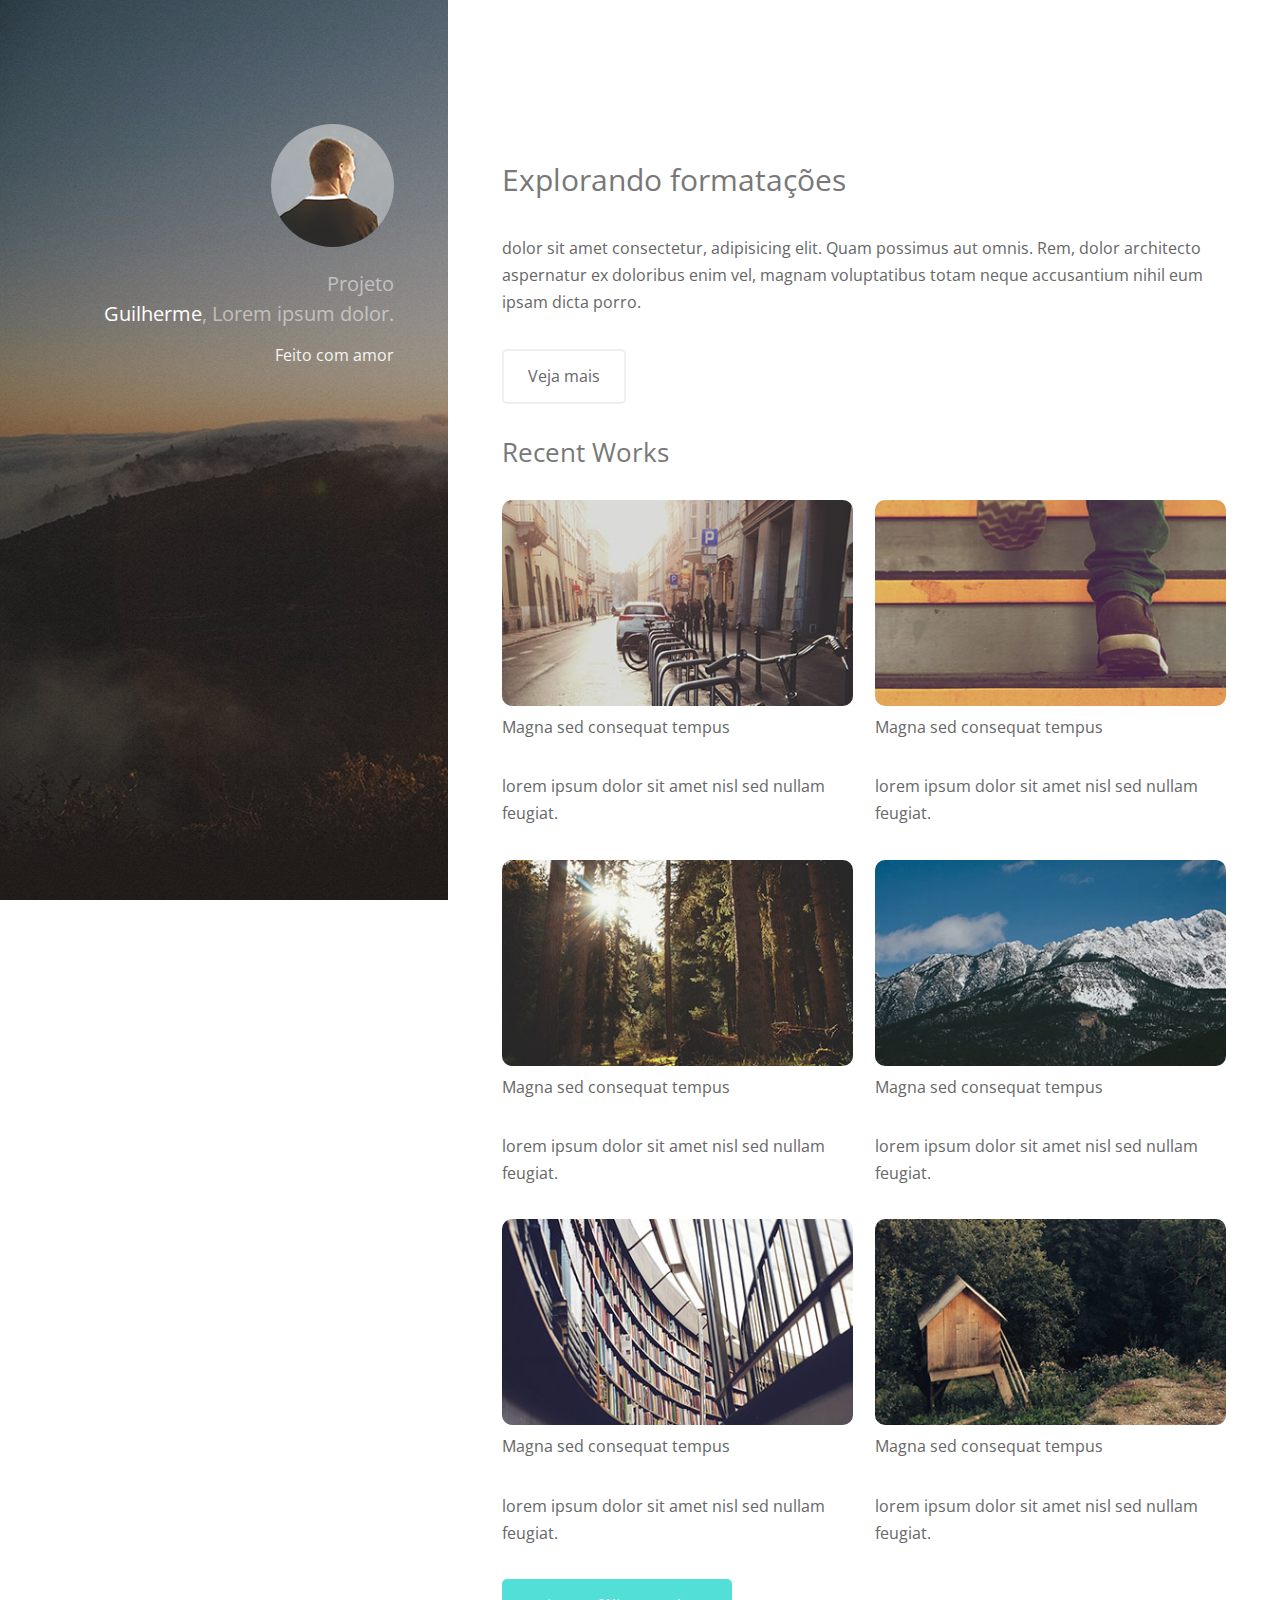
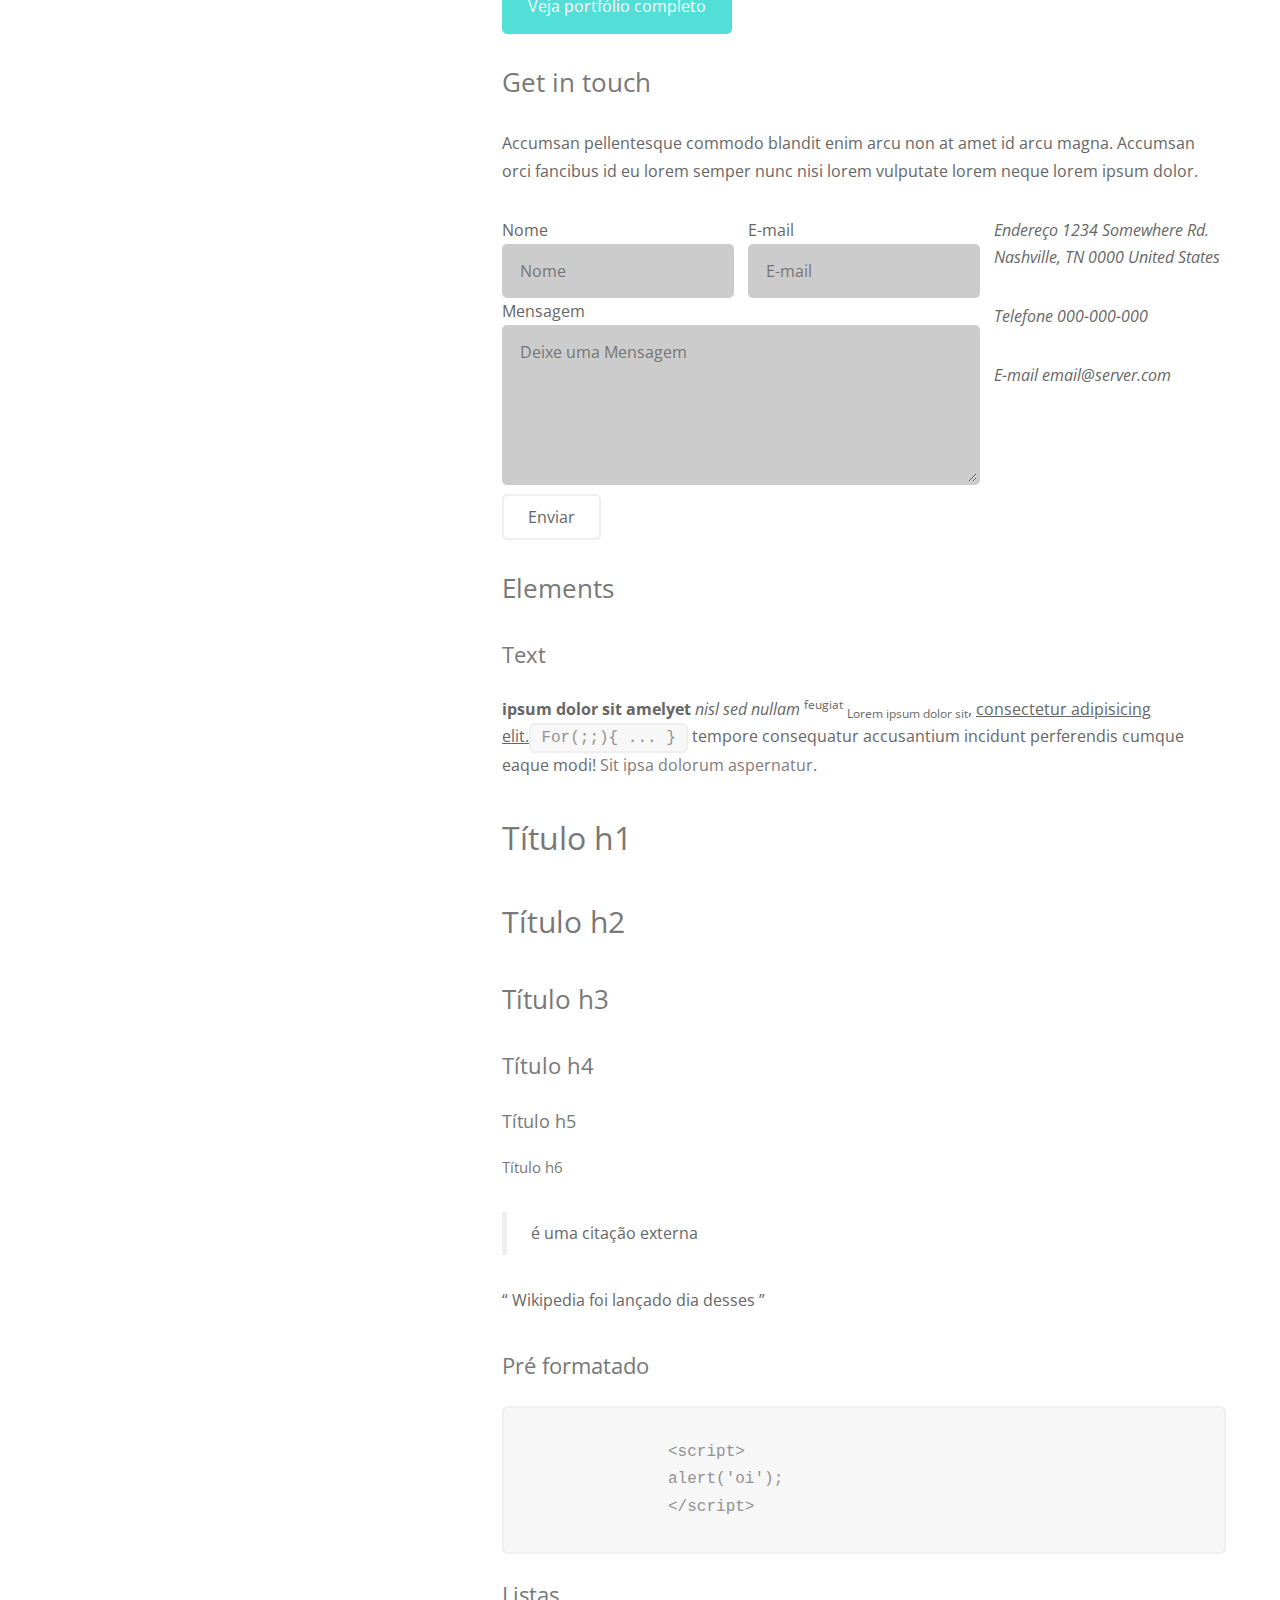
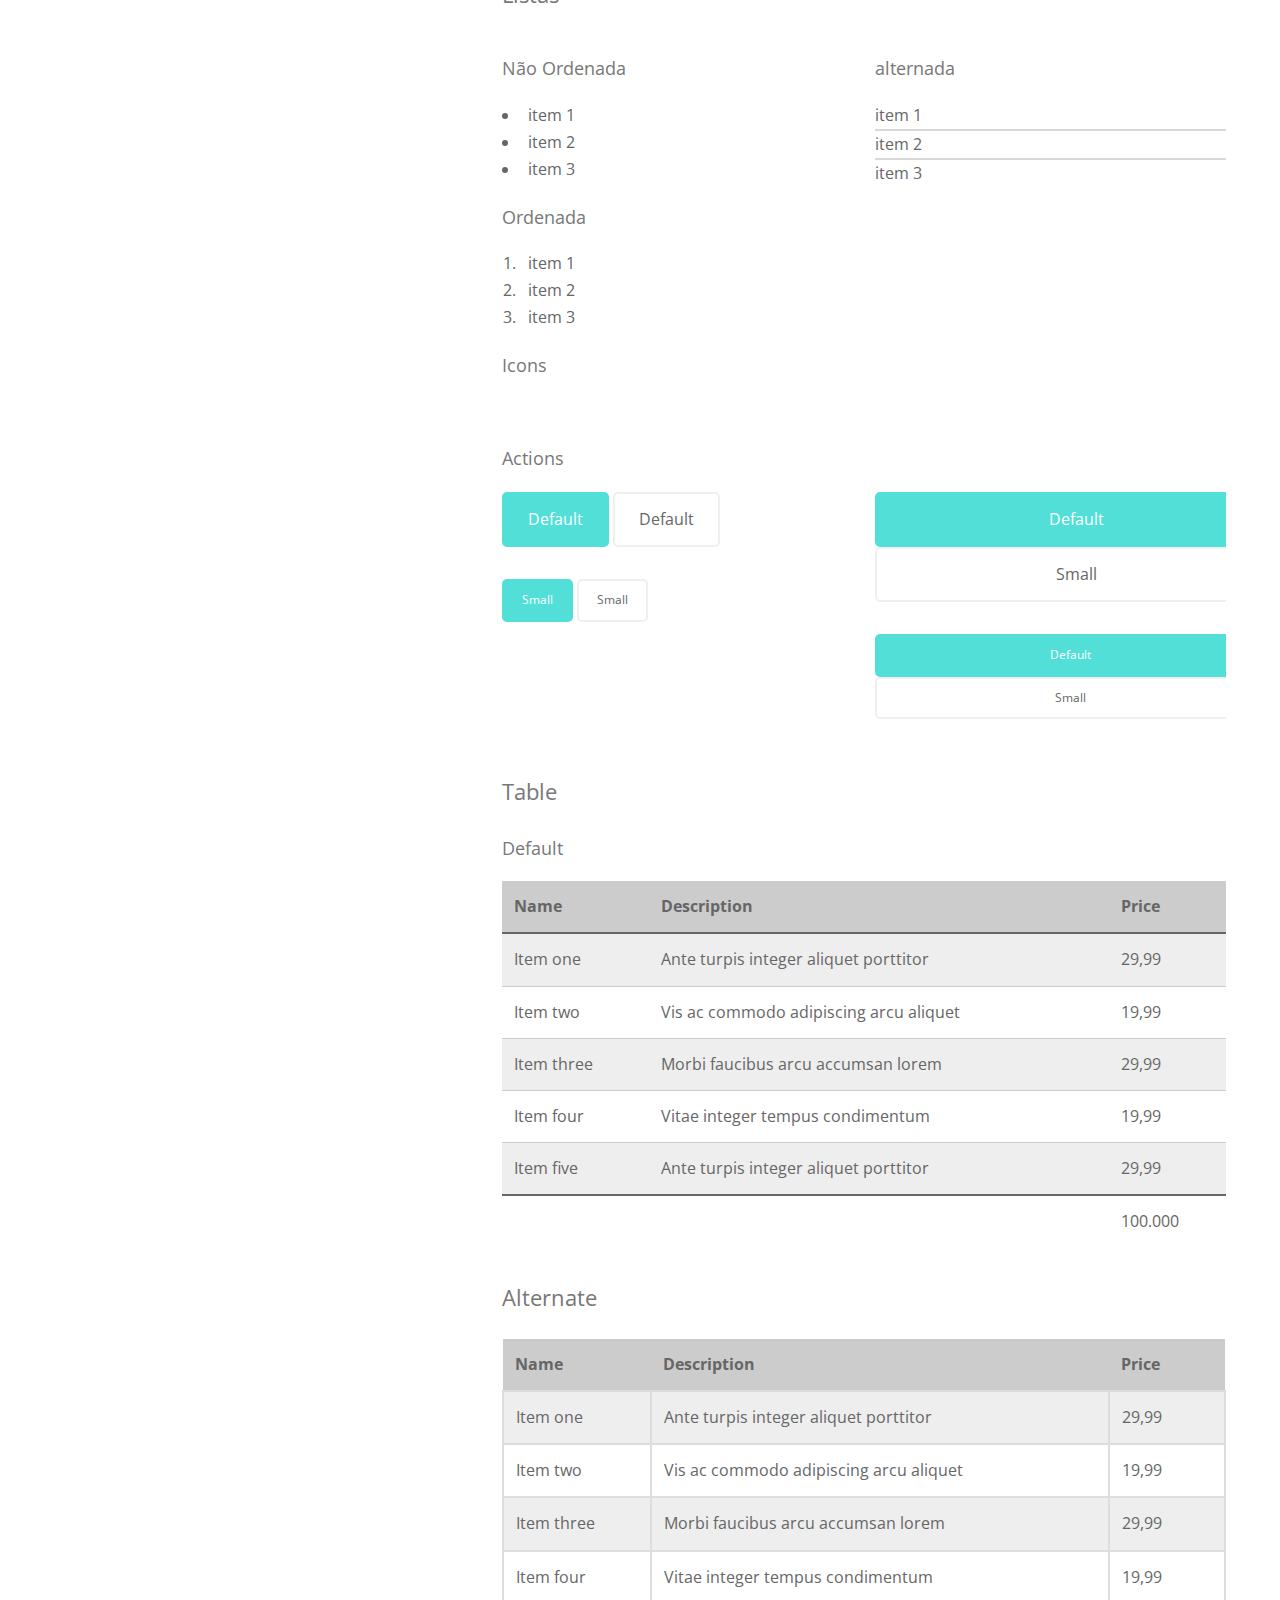
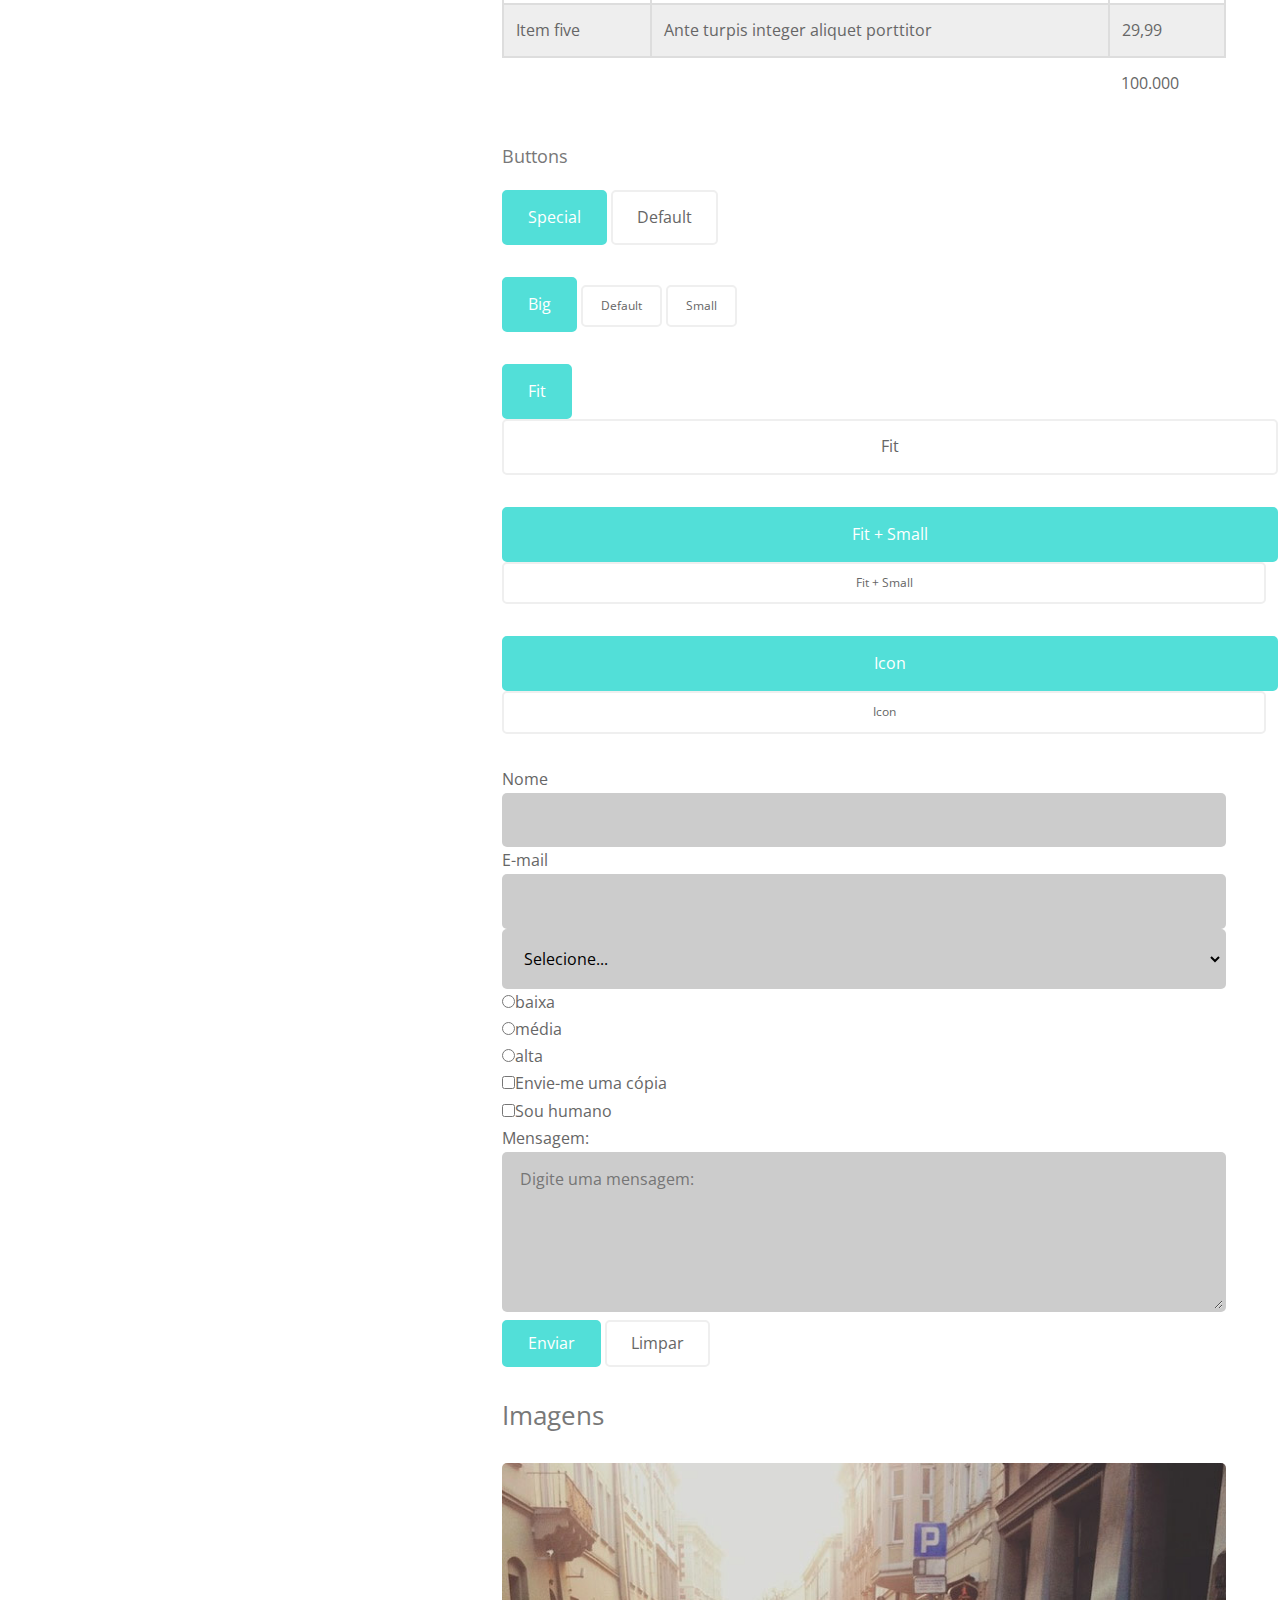
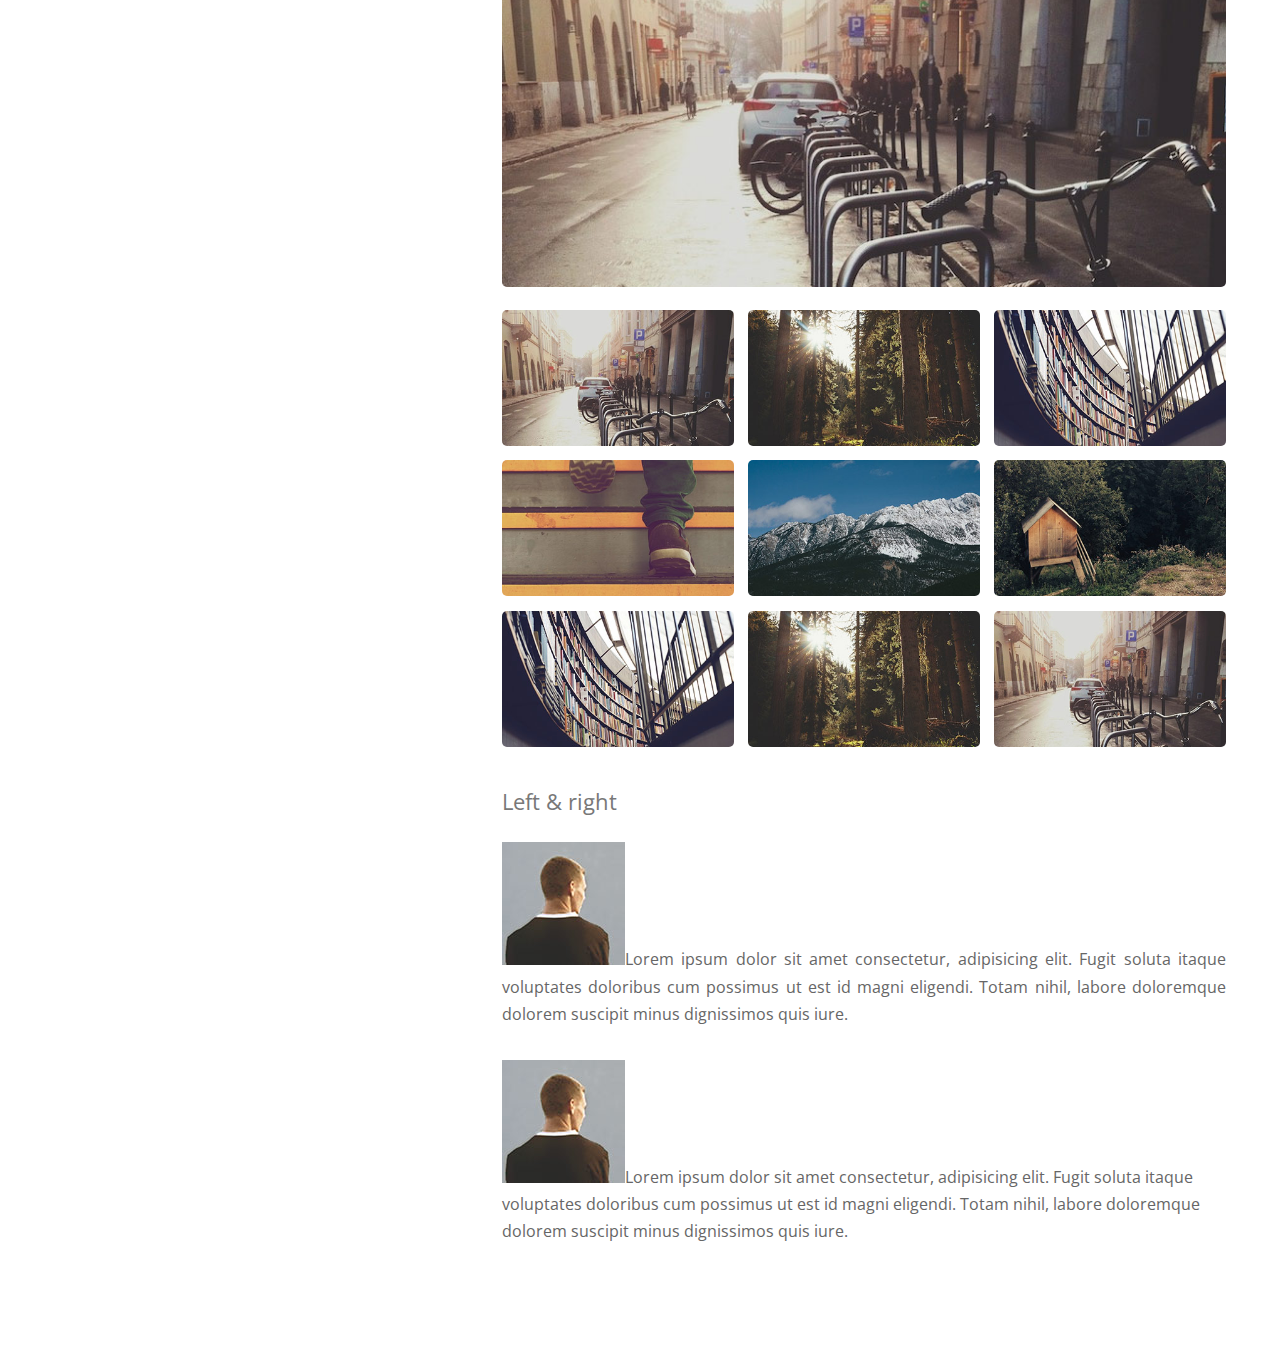
<file: index.html>
<!DOCTYPE html>
<html lang="en">
<head>
    <meta charset="UTF-8">
    <meta http-equiv="X-UA-Compatible" content="IE=edge">
    <meta name="viewport" content="width=device-width, initial-scale=1.0">
    <link rel="stylesheet" href="css/estilo.css">
    <link rel="stylesheet" href="css/normalize.css">
    <link rel="stylesheet" href="https://use.fontawesome.com/releases/v5.15.4/css/all.css"
          integrity="sha384-DyZ88mC6Up2uqS4h/KRgHuoeGwBcD4Ng9SiP4dIRy0EXTlnuz47vAwmeGwVChigm" crossorigin="anonymous">
    <link href="https://fonts.googleapis.com/css2?family=Open+Sans:wght@300&display=swap" rel="stylesheet">
    <title>Document</title>
</head>
<body>
<header class="main-header">
    <a class="main-header-link imagem-link" href="index.html"><img src="../imagens/avatar.jpg" alt="Home"></a>
    <h1 class="main-header-title">Projeto<br><strong>Guilherme</strong>, Lorem ipsum dolor. <br></h1>
    <p class="subtext-side-header">Feito com <a class="main-header-link" href="">amor</a></p>
</header>

<main class="main-content">
    <section class="main-content-section">
        <h2 class="main">Explorando formatações</h2>
        <p>dolor sit amet consectetur, adipisicing elit. Quam possimus aut omnis. Rem, dolor architecto aspernatur ex
            doloribus enim vel, magnam voluptatibus totam neque accusantium nihil eum ipsam dicta porro.</p>
        <a href="#" title="Veja mais" class="btn-default btn-default-stroke btn-default-big">Veja mais</a>
    </section>

    <section class="main-content-section">
        <h3>Recent Works</h3>
        <div class="row">
            <div class="col-2">
                <article class="recent-works-card">
                    <a class="imagem-link" href="../imagens/fulls/01.jpg">
                        <img src="../imagens/thumbs/01.jpg" alt="descrição">
                    </a>
                    <p class="recent-works-card-title">Magna sed consequat tempus</p>
                    <p>lorem ipsum dolor sit amet nisl sed nullam feugiat.</p>
                </article>

                <article class="recent-works-card">
                    <a class="imagem-link" href="../imagens/fulls/02.jpg">
                        <img src="../imagens/thumbs/02.jpg" alt="descrição">
                    </a>
                    <p class="recent-works-card-title">Magna sed consequat tempus</p>
                    <p>lorem ipsum dolor sit amet nisl sed nullam feugiat.</p>
                </article>

                <article class="recent-works-card">
                    <a class="imagem-link" href="../imagens/fulls/03.jpg">
                        <img src="../imagens/thumbs/03.jpg" alt="descrição">
                    </a>
                    <p class="recent-works-card-title">Magna sed consequat tempus</p>
                    <p>lorem ipsum dolor sit amet nisl sed nullam feugiat.</p>
                </article>
            </div>

            <div class="col-2">
                <article class="recent-works-card">
                    <a class="imagem-link" href="../imagens/fulls/04.jpg">
                        <img src="../imagens/thumbs/04.jpg" alt="descrição">
                    </a>
                    <p class="recent-works-card-title">Magna sed consequat tempus</p>
                    <p>lorem ipsum dolor sit amet nisl sed nullam feugiat.</p>
                </article>

                <article class="recent-works-card">
                    <a class="imagem-link" href="../imagens/fulls/05.jpg">
                        <img src="../imagens/thumbs/05.jpg" alt="descrição">
                    </a>
                    <p class="recent-works-card-title">Magna sed consequat tempus</p>
                    <p>lorem ipsum dolor sit amet nisl sed nullam feugiat.</p>
                </article>

                <article class="recent-works-card">
                    <a class="imagem-link" href="../imagens/fulls/06.jpg">
                        <img src="../imagens/thumbs/06.jpg" alt="descrição">
                    </a>
                    <p class="recent-works-card-title">Magna sed consequat tempus</p>
                    <p>lorem ipsum dolor sit amet nisl sed nullam feugiat.</p>
                </article>
            </div>
        </div>
        <a href="#" title="Veja portfólio completo" class="btn btn-default">Veja portfólio completo</a>
    </section>

    <section class="main-content-section">
        <h3>Get in touch</h3>
        <p>Accumsan pellentesque commodo blandit enim arcu non at amet id arcu magna. Accumsan orci fancibus id eu lorem
            semper nunc nisi lorem vulputate lorem neque lorem ipsum dolor.</p>
        <div class="row">
            <div class="col-2-3">
                <form action="#" method="post">
                    <div class="row">
                        <div class="col-2">
                            <label for="nome">Nome</label>
                            <input placeholder="Nome" type="text" name="nome" id="nome">
                        </div>
                        <div class="col-2">
                            <label for="email">E-mail</label>
                            <input placeholder="E-mail" type="email" name="email" id="email">
                        </div>
                    </div>
                    <label for="mensagem">Mensagem</label>
                    <textarea placeholder="Deixe uma Mensagem" name="mensagem" id="mensagem"></textarea>
                    <input class="btn-default btn-default-stroke btn-default-big" type="submit" value="Enviar">
                </form>
            </div>
            <div class="col-1-3">
                <address>
                    <p>
                        <i class="fa fa-map-marked"></i> <span>Endereço</span>
                        1234 Somewhere Rd. Nashville, TN 0000 United States
                    </p>
                    <p>
                        <i class="fa fa-phone"></i><span>Telefone</span>
                        000-000-000
                    </p>
                    <p>
                        <i class="fa fa-envelope"></i><span>E-mail</span>
                        email@server.com
                    </p>
                </address>
            </div>
        </div>
    </section>

    <section class="main-content-section">
        <h3>Elements</h3>
        <h4>Text</h4>
        <p>
            <b>ipsum dolor</b> <strong>sit amelyet</strong> <i> nisl sed </i> <em>nullam</em> <sup>feugiat</sup> <sub>
            Lorem ipsum dolor sit</sub>, <u>consectetur adipisicing elit.</u><code>For(;;){ ... }</code> tempore
            consequatur accusantium incidunt perferendis cumque eaque modi!<a href="#"> Sit ipsa dolorum aspernatur</a>.
        </p>

        <h1>Título h1</h1>
        <h2>Título h2</h2>
        <h3>Título h3</h3>
        <h4>Título h4</h4>
        <h5>Título h5</h5>
        <h6>Título h6</h6>

        <blockquote cite="http://en.wikipedia.org/">
            <p>é uma citação externa</p>
        </blockquote>

        <p>
            <q cite="http://en.wikipedia.org">
                Wikipedia foi lançado dia desses
            </q>
        </p>

        <h4>Pré formatado</h4>

        <pre><code>
                &lt;script&gt;
                alert('oi');
                &lt;/script&gt;
            </code></pre>

        <h4>Listas</h4>
        <div class="row">
            <div class="col-2">
                <h5>Não Ordenada</h5>
                <ul>
                    <li>item 1</li>
                    <li>item 2</li>
                    <li>item 3</li>
                </ul>

                <h5>Ordenada</h5>
                <ol>
                    <li>item 1</li>
                    <li>item 2</li>
                    <li>item 3</li>
                </ol>
            </div>

            <div class="col-2">
                <h5>alternada</h5>
                <ul class="ul-alternate">
                    <li>item 1</li>
                    <li>item 2</li>
                    <li>item 3</li>
                </ul>
            </div>
        </div>

        <h5>Icons</h5>
        <ul class="ul-icons">
            <li>
                <span class="hidden">Twitter</span><i class="fab fa-twitter"></i>
            </li>
            <li>
                <span class="hidden">Facebook</span><i class="fab fa-facebook"></i>
            </li>
            <li>
                <span class="hidden">Instagram</span><i class="fab fa-instagram"></i>
            </li>
            <li>
                <span class="hidden">GitHub</span><i class="fab fa-github"></i>
            </li>
            <li>
                <span class="hidden">Reddit</span><i class="fab fa-reddit"></i>
            </li>
            <li>
                <span class="hidden">Tumblr</span><i class="fab fa-tumblr"></i>
            </li>
        </ul>

        <h5>Actions</h5>
        <div class="row">
            <div class="col-2">
                <p>
                    <a href="#" class="btn-default">Default</a>
                    <a href="#" class="btn-default btn-default-stroke">Default</a>
                </p>
                <p>
                    <a href="#" class="btn-default btn-default-small">Small</a>
                    <a href="#" class="btn-default btn-default-small btn-default-stroke">Small</a>
                </p>
            </div>
            <div class="col-2">
                <p>
                    <a href="#" class="btn-default btn-default-full">Default</a>
                    <a href="#" class="btn-default btn-default-full btn-default-stroke">Small</a>
                </p>
                <p>
                    <a href="#" class="btn-default btn-default-full btn-default-small">Default</a>
                    <a href="#" class="btn-default btn-default-full btn-default-small btn-default-stroke">Small</a>
                </p>
            </div>
        </div><!-- ROW -->

        <h4>Table</h4>
        <h5>Default</h5>

        <table class="table">
            <thead>
            <tr>
                <th>Name</th>
                <th>Description</th>
                <th>Price</th>
            </tr>
            </thead>

            <tfoot>
            <tr>
                <td colspan="2"></td>
                <td>100.000</td>
            </tr>
            </tfoot>

            <tbody>
            <tr>
                <td>Item one</td>
                <td>Ante turpis integer aliquet porttitor</td>
                <td>29,99</td>
            </tr>
            <tr>
                <td>Item two</td>
                <td>Vis ac commodo adipiscing arcu aliquet</td>
                <td>19,99</td>
            </tr>
            <tr>
                <td>Item three</td>
                <td>Morbi faucibus arcu accumsan lorem</td>
                <td>29,99</td>
            </tr>
            <tr>
                <td>Item four</td>
                <td>Vitae integer tempus condimentum</td>
                <td>19,99</td>
            </tr>
            <tr>
                <td>Item five</td>
                <td>Ante turpis integer aliquet porttitor</td>
                <td>29,99</td>
            </tr>
            </tbody>
        </table>

        <table class="table table-alternate">
            <h4>Alternate</h4>
            <thead>
            <tr>
                <th>Name</th>
                <th>Description</th>
                <th>Price</th>
            </tr>
            </thead>

            <tfoot>
            <tr>
                <td colspan="2"></td>
                <td>100.000</td>
            </tr>
            </tfoot>

            <tbody>
            <tr>
                <td>Item one</td>
                <td>Ante turpis integer aliquet porttitor</td>
                <td>29,99</td>
            </tr>
            <tr>
                <td>Item two</td>
                <td>Vis ac commodo adipiscing arcu aliquet</td>
                <td>19,99</td>
            </tr>
            <tr>
                <td>Item three</td>
                <td>Morbi faucibus arcu accumsan lorem</td>
                <td>29,99</td>
            </tr>
            <tr>
                <td>Item four</td>
                <td>Vitae integer tempus condimentum</td>
                <td>19,99</td>
            </tr>
            <tr>
                <td>Item five</td>
                <td>Ante turpis integer aliquet porttitor</td>
                <td>29,99</td>
            </tr>
            </tbody>
        </table>

        <h5>Buttons</h5>
        <p>
            <btn class="btn-default btn-default-special">Special</btn>
            <btn class="btn-default btn-default-stroke">Default</btn>
        </p>
        <p>
            <btn class="btn-default btn-default-big">Big</btn>
            <btn class="btn-default btn-default-small btn-default-stroke">Default</btn>
            <btn class="btn-default btn-default-small btn-default-stroke">Small</btn>
        </p>
        <p>
            <btn class="btn-default btn-full">Fit</btn>
            <btn class="btn-default btn-default-full btn-default-stroke">Fit</btn>
        </p>
        <p>
            <btn class="btn-default btn-default-full btn-small">Fit + Small</btn>
            <btn class="btn-default btn-default-full btn-default-small btn-default-stroke">Fit + Small</btn>
        </p>
        <p>
            <btn class="btn-default btn-default-full btn-small"><i class="fa fa-download"></i> Icon</btn>
            <btn class="btn-default btn-default-full btn-default-small btn-default-stroke"><i
                    class="fa fa-download"></i> Icon
            </btn>
        </p>
        <form action="#" method="post">
            <label for="name">Nome</label>
            <input type="text" name="name" id="name">
            <label for="email">E-mail</label>
            <input type="email"
                   name="email"
                   id="email2">
            <select>
                <option value="0">Selecione...</option>
                <option value="1">HTML</option>
                <option value="2">CSS</option>
                <option value="3">javascript</option>
            </select>
            <label>
                <input type="radio" value="baixa" name="prioridade">baixa</label>
            <label>
                <input type="radio" value="media" name="prioridade">média</label>
            <label>
                <input type="radio" value="alta" name="prioridade">alta</label>
            <label>
                <input type="checkbox" name="copy" value="1">Envie-me uma cópia</label>
            <label>
                <input type="checkbox" name="human" value="1">Sou humano</label>
            <label>Mensagem:</label>
            <textarea placeholder="Digite uma mensagem:" id="mesg"></textarea>
            <input type="submit" class="btn-default btn-default-big" value="Enviar"></input>
            <input type="reset" class="btn-default btn-default-stroke btn-default-big" value="Limpar"></input>
        </form>
    </section>

    <section class="main-content-section">
        <h3>Imagens</h3>
        <div class="gallery-img">
            <img src="../imagens/fulls/01.jpg" alt=""/>
        </div>
        <div class="gallery-thumb row">
            <img class="col-1-3" src="../imagens/thumbs/01.jpg" alt=""/>
            <img class="col-1-3" src="../imagens/thumbs/02.jpg" alt=""/>
            <img class="col-1-3" src="../imagens/thumbs/03.jpg" alt=""/>
            <img class="col-1-3" src="../imagens/thumbs/04.jpg" alt=""/>
            <img class="col-1-3" src="../imagens/thumbs/05.jpg" alt=""/>
            <img class="col-1-3" src="../imagens/thumbs/06.jpg" alt=""/>
            <img class="col-1-3" src="../imagens/thumbs/03.jpg" alt=""/>
            <img class="col-1-3" src="../imagens/thumbs/02.jpg" alt=""/>
            <img class="col-1-3" src="../imagens/thumbs/01.jpg" alt=""/>
        </div>
        <h4>Left & right</h4>
        <div class="left&right">
            <p class="left">
                <img class="img-left" src="../imagens/avatar.jpg" alt="">Lorem ipsum dolor sit amet consectetur,
                adipisicing
                elit. Fugit soluta itaque voluptates doloribus cum possimus ut est id magni eligendi. Totam nihil,
                labore
                doloremque dolorem suscipit minus dignissimos quis iure.
            </p>
            <p class="right">
                <img class="img-right" src="../imagens/avatar.jpg" alt="">Lorem ipsum dolor sit amet consectetur,
                adipisicing elit. Fugit soluta itaque voluptates doloribus cum possimus ut est id magni eligendi. Totam
                nihil, labore doloremque dolorem suscipit minus dignissimos quis iure.
            </p>
        </div>
    </section>
</main>

<footer class="main-footer">
    <ul class="ul-icons">
        <li>
            <a href="#" class="icon-link">
                <span class="hidden">Facebook</span>
                <i class="fab fa-twitter"></i>
            </a>
        </li>
        <li>
            <a href="#" class="icon-link">
                <span class="hidden">GitHub</span>
                <i class="fab fa-github"></i>
            </a>
        </li>
        <li>
            <a href="#" class="icon-link">
                <span class="hidden">Instagram</span>
                <i class="fab fa-instagram"></i>
            </a>
        </li>
        <li>
            <a href="#" class="icon-link">
                <span class="hidden">Email</span>
                <i class="fa fa-envelope"></i>
            </a>
        </li>
    </ul>
</footer>
</body>
</html>
</file>
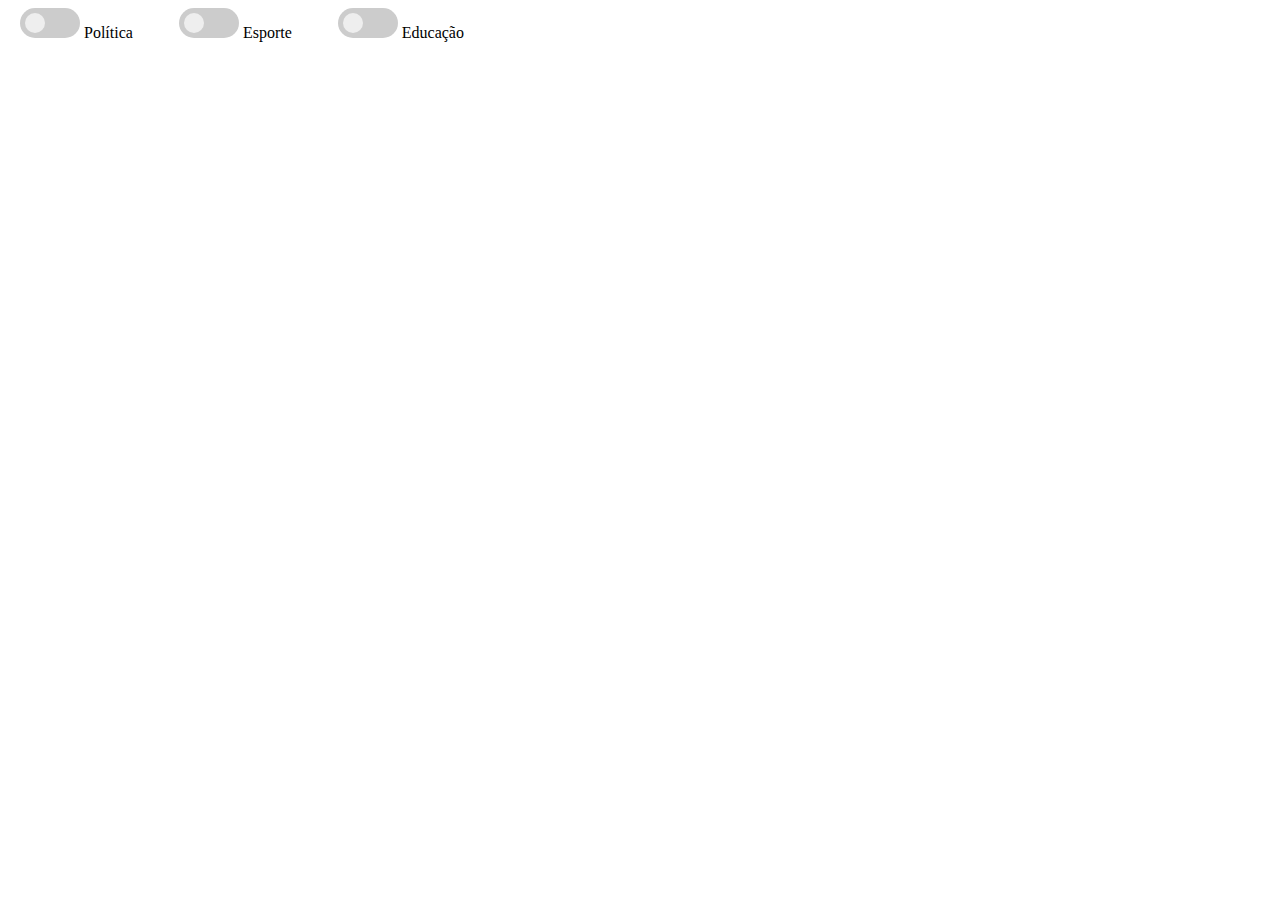
<file: desafio_check.html>
<!DOCTYPE html>
<html lang="en">
<head>
    <meta charset="UTF-8">
    <meta http-equiv="X-UA-Compatible" content="IE=edge">
    <meta name="viewport" content="width=device-width, initial-scale=1.0">
    <title>Document</title>

    <style>

        label{
            margin-right: 30px;
        }

        label span{
            background: #ccc;
            border-radius: 15px;
            width: 60px;
            height: 30px;
            display: inline-block;
            
        }

        label span:before{
            content: '';
            display: block;
            background: #eee;
            width: 20px;
            height: 20px;
            margin: 5px;
            border-radius: 50px;
            transition: all 0.2s ease-in-out;
        }

        label input:checked + span:before{
            transform: translateX(30px);
            background: red;
        }

        label input:focus + span{
            box-shadow: 0 0 0 1px red;
        }

        input{
            opacity: 0;
            overflow: hidden;
            width: 1px;
            height: 1px;
        }
    </style>

</head>

<body>

    <label>
        <input type="checkbox">
        <span tabindex="1"></span>
        Política
    </label>

    <label>
        <input type="checkbox">
        <span tabindex="2"></span>
        Esporte
    </label>

    <label>
        <input type="checkbox">
        <span tabindex="3"></span>
        Educação
    </label>

</body>
</html>
</file>
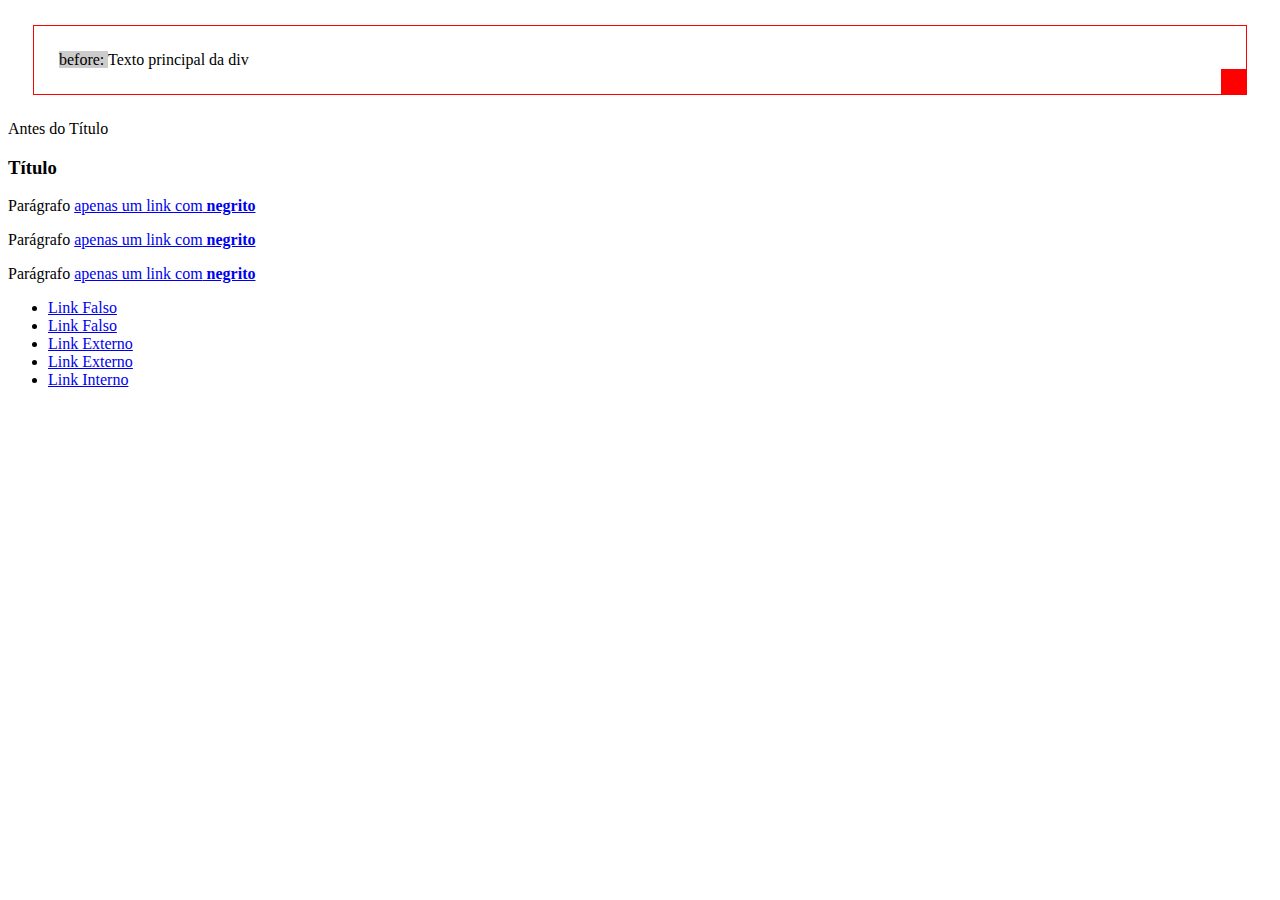
<file: praticas/content.html>
<!DOCTYPE html>
<html lang="en">
<head>
    <meta charset="UTF-8">
    <meta http-equiv="X-UA-Compatible" content="IE=edge">
    <meta name="viewport" content="width=<device-width>, initial-scale=1.0">
    <title>Document</title>
        <style>
            div{
                border: 1px solid red;
                padding: 25px;
                position: relative;
                margin: 25px;
            }

            div:before{
                content: "before: ";
                background: #ccc;
            }

            div:after{
                content: "";
                background: red;
                width: 25px;
                height: 25px;
                display: inline-block;
                position: absolute;
                bottom: 0;
                right: 0;
            }
        </style>
    
</head>
<body>

    <div>Texto principal da div</div>


    <article>

        <p>Antes do Título</p>
        <h3>
            Título
        </h3>

        <p>Parágrafo <a href="#">apenas um link com<b> negrito</b></a></p>
        <p>Parágrafo <a href="#">apenas um link com<b> negrito</b></a></p>
        <p>Parágrafo <a href="#">apenas um link com<b> negrito</b></a></p>
    </article>

    <ul>
        <li><a href="#">Link Falso</a></li>
        <li><a href="#">Link Falso</a></li>
        <li><a href="http://serfrontend.com" target="_blank">Link Externo</a></li>
        <li><a href="qq.pdf" target="_blank">Link Externo</a></li>
        <li><a href="../index.html" title="Veja o exercício anterior">Link Interno</a></li>

    </ul>

    <br>
    <br>
    <br>
    <br>

</body>
</html>
</file>
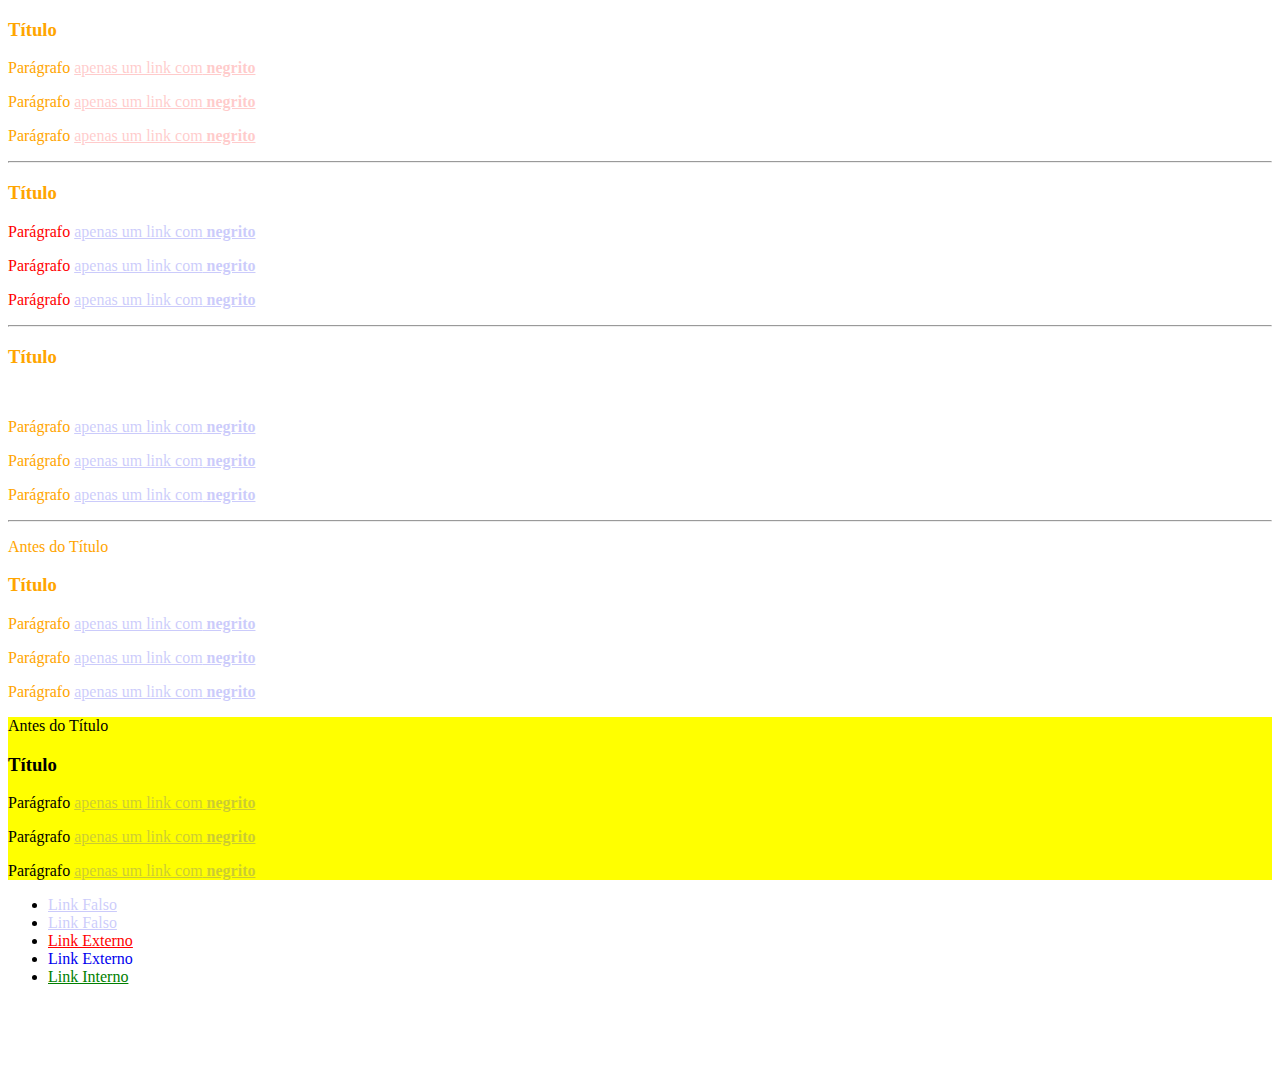
<file: praticas/seletores.html>
<!DOCTYPE html>
<html lang="en">
<head>
    <meta charset="UTF-8">
    <meta http-equiv="X-UA-Compatible" content="IE=edge">
    <meta name="viewport" content="width=<device-width>, initial-scale=1.0">
    <title>Document</title>

    <style>
body{
    background-color: blak;
}

        article:nth-child(1) a{
            color: red;    
        }

        article:nth-child(3) > p{
            color: red;
        }

        article:nth-child(5) h3 + p{
            margin-top: 50px;
        }

        article:nth-child(7) h3 ~ p{
            color: orange;
        }

        article:not(.destaque){
            color: orange;
        }

        .destaque{
            background: yellow;
        }

        a[href="#"]{
            opacity: .2;
        }

        a[href^="http"]{
            color: red;
        }

        a[title]{
            color: green;
        }
    
        a[href$=".pdf"]{
            text-decoration: none;
        }

    </style>
</head>
<body>
    <article>
        <h3>
            Título
        </h3>

        <p>Parágrafo <a href="#">apenas um link com<b> negrito</b></a></p>
        <p>Parágrafo <a href="#">apenas um link com<b> negrito</b></a></p>
        <p>Parágrafo <a href="#">apenas um link com<b> negrito</b></a></p>
    </article>

        <hr>

    <article>
        <h3>
            Título
        </h3>

        <p>Parágrafo <a href="#">apenas um link com<b> negrito</b></a></p>
        <p>Parágrafo <a href="#">apenas um link com<b> negrito</b></a></p>
        <p>Parágrafo <a href="#">apenas um link com<b> negrito</b></a></p>
    </article>

        <hr>

    <article>
        <h3>
            Título
        </h3>

        <p>Parágrafo <a href="#">apenas um link com<b> negrito</b></a></p>
        <p>Parágrafo <a href="#">apenas um link com<b> negrito</b></a></p>
        <p>Parágrafo <a href="#">apenas um link com<b> negrito</b></a></p>
    </article>

    <hr>
        
    <article>

        <p>Antes do Título</p>
        <h3>
            Título
        </h3>

        <p>Parágrafo <a href="#">apenas um link com<b> negrito</b></a></p>
        <p>Parágrafo <a href="#">apenas um link com<b> negrito</b></a></p>
        <p>Parágrafo <a href="#">apenas um link com<b> negrito</b></a></p>
    </article>

    <article class="destaque">

        <p>Antes do Título</p>
        <h3>
            Título
        </h3>

        <p>Parágrafo <a href="#">apenas um link com<b> negrito</b></a></p>
        <p>Parágrafo <a href="#">apenas um link com<b> negrito</b></a></p>
        <p>Parágrafo <a href="#">apenas um link com<b> negrito</b></a></p>
    </article>

    <ul>
        <li><a href="#">Link Falso</a></li>
        <li><a href="#">Link Falso</a></li>
        <li><a href="http://serfrontend.com" target="_blank">Link Externo</a></li>
        <li><a href="qq.pdf" target="_blank">Link Externo</a></li>
        <li><a href="../index.html" title="Veja o exercício anterior">Link Interno</a></li>

    </ul>

    <br>
    <br>
    <br>
    <br>

</body>
</html>
</file>
<file: css/estilo.css>
body{
    font-family: 'Open Sans', arial, sans-serif;
    color: #666;
    line-height: 1.7;
    user-select: none;
}

a{
    transition: color .2s linear, border .2s linear;
    text-decoration: none;
    border-bottom:1px dotted;
    color: #52dfd8;
}

a:hover{
    border-bottom-color:transparent ;
}

p{
    margin: 0px 0px 2em;
}

img{
    max-width: 100%;
}

h1, h2, h3, h4, h5, h6{
    color: #787878;
    font-weight: normal;
    margin: 1em 0em;
}

h1{
    font-size: 36px;
}

h2{
    font-size: 30px;
}

h3{
    font-size: 26px;
}

h4{
    font-size: 22px;
}

h5{
    font-size: 18px;
}

h6{
    font-size: 15px;
}

sub, sup{
    font-size: 12px;
}

blockquote{
    border-left: 5px solid #efefef;
    margin: 2em 0em;
    padding: 0.5em 0em 0.5em 1.5em;
}

code{
    background: #f7f7f7;
    border-radius: 0.35em;
    border: 2px solid #efefef;
    font-size: 0.9em;
    padding: 0.25em 0.65em;
    font-family: "Courier New", Courier, monospace;
    color: #929292;
}

pre code{
    display: block;
}

ul, ol{
    margin: 0px;
    padding: 0px;
    padding-left: 1.1em;
}

li{
    padding-left: 0.5em;
}

.hidden{
    width: 0;
    height: 0;
    overflow: hidden;
    display: block;
}

.ul-alternate{
    list-style-type: none;
    padding-left: 0px;
}

.ul-alternate li{
    border-bottom: solid 2px #d8d8d8;
    padding-left: 0px;
}

.ul-alternate li:last-child{
    border: 0px
}

.ul-icons{
    list-style-type: none;
    padding-left: 0px;
}

.ul-icons li{
    display: inline-block;
    font-size: 2em;
    color: #52dfd8;
}

input, label, textarea, select{
    display: inline-block;
    width: 100%;
    box-sizing: border-box;
}

input, textarea, select{
    background: #ccc;
    padding: 15px;
    border-radius: 5px;
    border: 3px solid transparent;
    margin-bottom: 15px;
}

input[type=radio], input[type=checkbox]{
    width: auto;
}

textarea{
    height: 10em;
}

input:focus, textarea:focus{
    border: 3px solid #52dfd8;
    outline: none;
}

.btn-default{
    background-color: #52dfd8;
    border: 2px solid #52dfd8;
    color: white;
    padding: 0.75em 1.5em;
    border-radius: 5px;
    font-size: 1em;
    display: inline-block;
    width: auto;
    transition: all .5s;
    cursor: pointer;
}

.btn-default:hover{
    background-color: #52dfd8;
    border-color: transparent;
}

.btn-default-stroke{
    background-color: white;
    border-color: #efefef;
    color: inherit;
}

.btn-default-stroke:hover{
    color: #52dfd8;
    border-color: #52dfd8;
    background-color: white;
}

.btn-default-small{
    font-size: 0.75em;
}

.btn-default-full{
    width: 100%;
    text-align: center;
    display: inline-block;
}

.btn-default-big{
    font-size: 1em;
}

.imagem-link{
    border: 0px;
}


.table{
    width: 100%;
    margin: 0 0 2em 0;
    border-collapse: collapse;
    text-align: left;
}

.table td{
    padding: 0.75em;
}

.table th{
    background: #ccc;
    padding: 0.75em;
}

.table tbody tr td{
    border-bottom: 1px solid #ccc;
}

.table tbody tr:first-child td{
    border-top: 2px solid #666;
}

.table tbody tr:last-child td{
    border-bottom: 2px solid #666;
}

.table tbody tr:nth-child(odd) td{
    background: #eee;
}

.table-alternate tbody td, .table-alternate tbody tr:first-child td, .table-alternate tbody tr:last-child td{
    border: 2px solid #ddd;


}

.main-header{
    position:fixed;
    top: 0;
    left: 0;
    height: 100%;
    width:35%;
    padding: 124px 54px 72px;
    box-sizing: border-box;
    background-image: url("../imagens/overlay.png"), url("../imagens/bg.jpg");
    background-position: left top;
    background-size: auto, cover;
    text-align: right;

}

.main-header-title{
    font-size: 20px;
    line-height: 1.5;
    color: white;
    font-weight: normal;
    color: rgba(255, 255, 255, 0.5);
}
.subtext-side-header{
    color: whitesmoke;
}
.main-header-title strong{
    color: white;
    font-weight: normal;
}

.main-header-link{
    color: inherit;
}

.main-header-link:hover{
    color: aquamarine;
}

.main-content{
    width: 65%;
    margin-left: 35%;
    padding: 124px 54px 72px;
    box-sizing: border-box;
}


.main-header-link img{
    border-radius: 50%;
    overflow: hidden;
}

.recent-works-card img{
    border-radius: 10px;
    overflow: hidden;
}

blockquote{
    border-left: 5px solid #efefef;
    margin: 2em 0;
    padding: 0.5em 0 0.5em 1.5em;
}

blockquote p{
    margin-bottom: 0.5em;
}

blockquote p:last-child{
    margin-bottom: 0;
}

.gallery-img img{
    width: 100%;
}

.gallery-thumb img, .gallery-img img{
    margin-bottom: 2%;
    display: inline-block;
    border-radius: 5px;
}


.main-footer{
    position:fixed;
    bottom: 0px;
    width: 35%;
    padding: 0px 24px 72px 0px;
    box-sizing: border-box;
    text-align: right;
}

.main-footer i, a{
    color: #7F7B7A;
    border: none;
}

.left{
    text-align: justify;
}

/* GRID */
.row{
    overflow: auto;
}

.col-2{
    width: 48.5%;
    float: left;
}

.col-2:first-child{
    margin-right: 1.5%;
}

.col-2:last-child{
    margin-left: 1.5%;
}

.col-2-3{
    width: 66%;
    float: left;
}

.col-1-3{
    width: 32%;
    float: left;
}

.col-1-3:nth-child(3n-2){/* 1, 4 ,7*/
    margin-right:2%;
}

.col-1-3:nth-child(3n){/* 3, 6 ,9*/
    margin-left:2%;
}

.col-2-3 + .col-1-3, .col-1-3 + .col-2-3{
    margin-left:2%;
}
</file>
